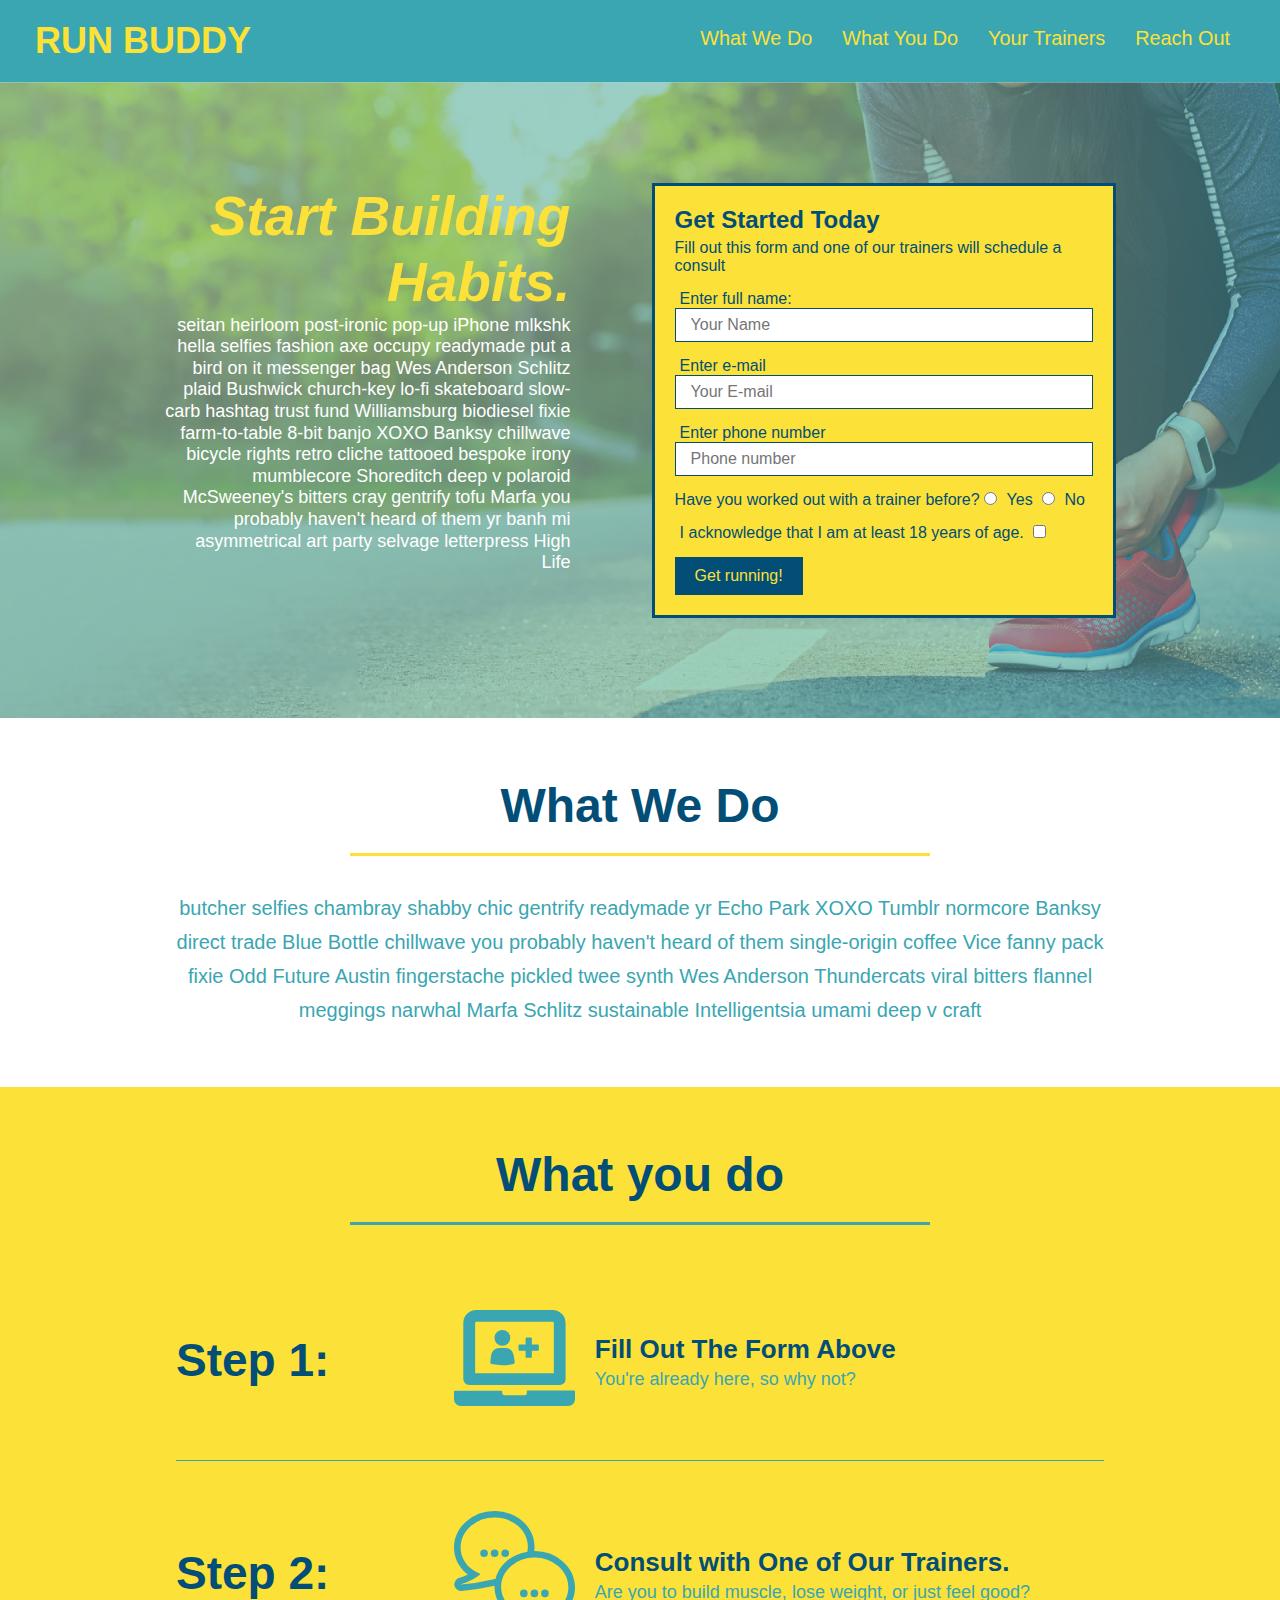
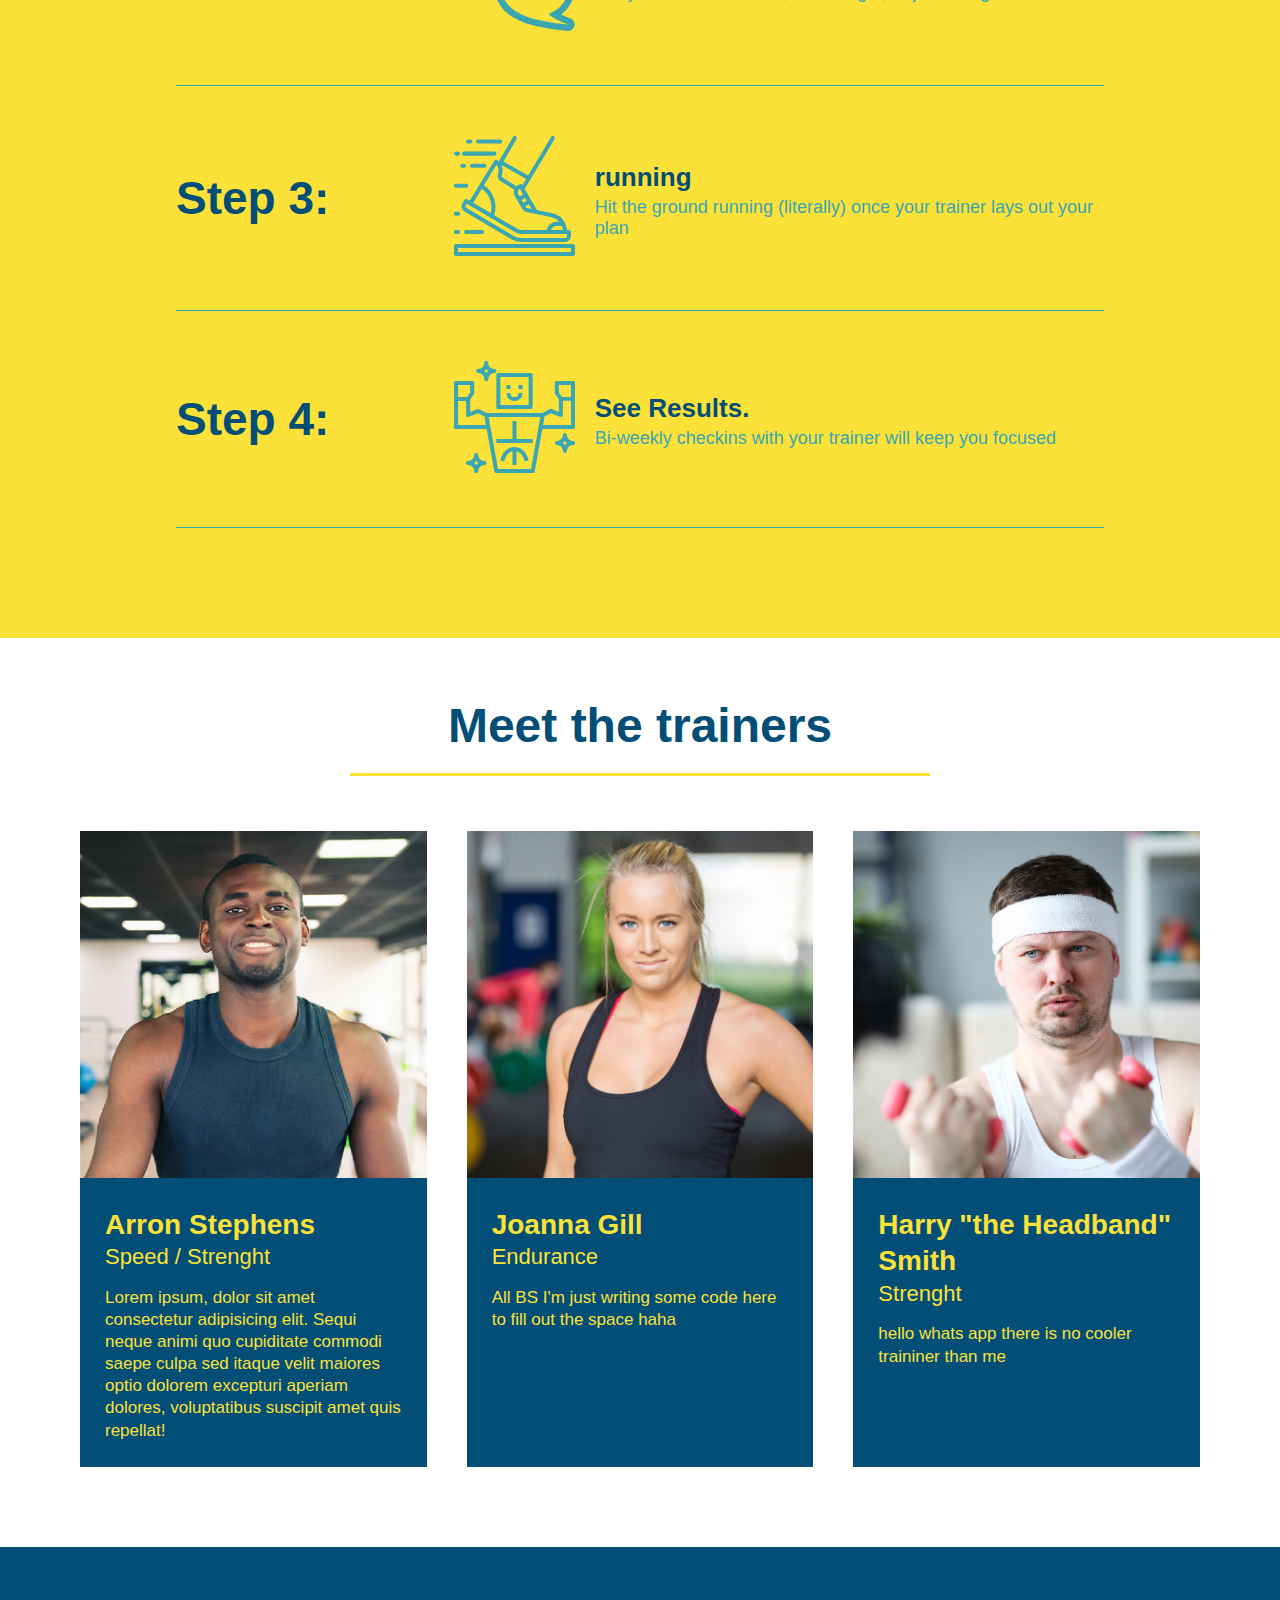
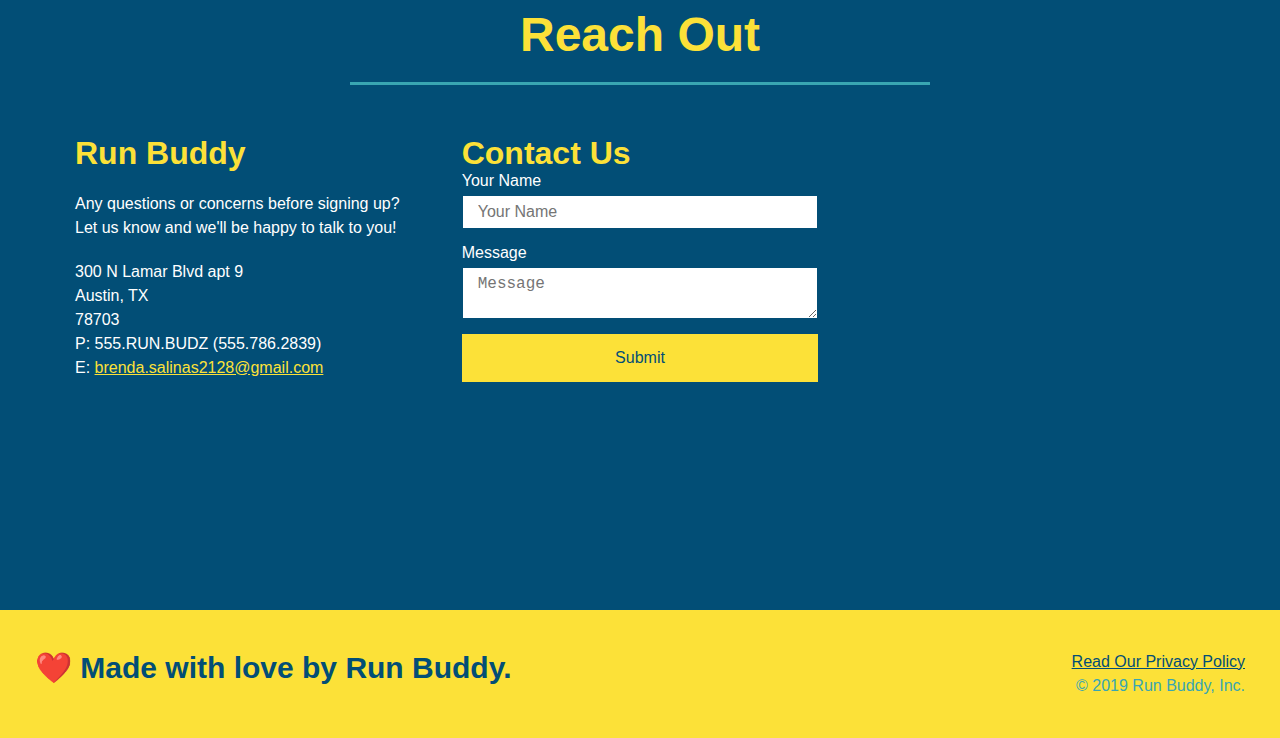
<file: index.html>
<!DOCTYPE html>
<html lang="en">

<head>
    <meta charset="UTF-8"/>
    <!--This is to help mobile devices-->
    <meta name="viewport" content="width=device-width, initial-scale=1.0" />
    <link rel="stylesheet" href="./assets/css/style.css" />
    <title>RUN BUDDY</title>
</head>
    
<body>
        <!-- navigation -->
    <header>
        <h1>
            <a href ="/">RUN BUDDY</a>
        </h1>
        <nav>
                <!--Unordered list element-->
            <ul>
                    <!--List item element-->
                <li>
                        <!--Anchor element-->
                    <a href="#what-we-do">What We Do</a>
                </li>
                <li>
                    <a href="#what-you-do">What You Do</a>
                </li>
                <li>
                    <a href="#your-trainers">Your Trainers</a>
                </li>
                <li>
                    <a href="#reach-out">Reach Out</a>
                </li>
            </ul>
        </nav>
    </header>

        <!-- hero/jumbotron -->
    <section class="hero">
        <div class = "hero-cta">
            <h2>Start Building Habits.</h2>
            <p>
                seitan heirloom post-ironic pop-up iPhone mlkshk hella selfies fashion axe occupy readymade put a bird on it messenger bag Wes Anderson Schlitz plaid Bushwick church-key lo-fi skateboard slow-carb hashtag trust fund Williamsburg biodiesel fixie farm-to-table 8-bit banjo XOXO Banksy chillwave bicycle rights retro cliche tattooed bespoke irony mumblecore Shoreditch deep v polaroid McSweeney's bitters cray gentrify tofu Marfa you probably haven't heard of them yr banh mi asymmetrical art party selvage letterpress High Life  
            </p>
        </div>
        <div class="hero-form">
            <h3>Get Started Today</h3>
            <p>Fill out this form and one of our trainers will schedule a consult</p>
              <!-- Add form element-->
            <form>
                <label for="Name">Enter full name:</label>
                <input type= "text" placeholder="Your Name" name="name" id="name" class="form-input" />
                <label for="email">Enter e-mail</label>
                <input type="email" placeholder="Your E-mail" name="e-mail" id="e-mail" class="form-input" />
                <label for="Phone">Enter phone number</label>
                <input type="tel" placeholder="Phone number " name="phone" id="phone" class="form-input" />
                <p>
                    Have you worked out with a trainer before?
                    <!--Adding a button or call to action-->
                    <input type="radio" name="trainer-confirm" id="trainer-yes" />
                    <label for="trainer-yes">Yes</label>
                    <input type="radio" name="trainer-confirm" id="trainer-no" />
                    <label for="trainer-no">No</label>
                </p>
                <p>
                <!--Adding a checkbox statement-->
                    <label for="Checkbox">
                        I acknowledge that I am at least 18 years of age. 
                    </label>
                    <input type="checkbox" name="age-confirm" id="checkbox" />
                </p>
                    <!--Adding a button to submit a form-->
                <button type="submit">
                    Get running!
                </button>
            </form>
        </div>
    </section>
            <!--End Hero-->


        <!-- "What we do" section-->
    <section id = "what-we-do" class="intro">
        <!--Wrap every h2 with a class of "section-title" in this div!-->
        <div class= "flex-row">
            <h2 class ="section-title primary-border">What We Do</h2>
        </div>  
        <div class="flex-row">
            <p>
                butcher selfies chambray shabby chic gentrify readymade yr Echo Park XOXO Tumblr normcore Banksy direct trade Blue Bottle chillwave you probably haven't heard of them single-origin coffee Vice fanny pack fixie Odd Future Austin fingerstache pickled twee synth Wes Anderson Thundercats viral bitters flannel meggings narwhal Marfa Schlitz sustainable Intelligentsia umami deep v craft
            </p>
        </div>  
    </section>

        <!--"What you do" section-->
    <section id="what-you-do" class="steps">
        <div class="flex-row">
            <h2 class = "section-title secondary-border">
                What you do 
            </h2>
        </div>
            <!--Insert an image element-->
        <div class="step">
            <h3> Step 1: </h3>
            <div class="step-info">
                <div class = "step-img">
                    <img src="./assets/images/01-04-svgs/step-1.svg" alt="" />
                </div>
                <div class="step-text">
                    <h4> Fill Out The Form Above</h4>
                    <p>You're already here, so why not?</p>
                </div>
            </div>
        </div>

        <div class="step">
            <h3> Step 2:</h3>
            <div class="step-info">
                <div class ="step-img">
                    <img src="assets/images/01-04-svgs/step-2.svg" alt="" />
                </div>
                <div class="step-text">
                    <h4>Consult with One of Our Trainers.</h4>
                    <p>Are you to build muscle, lose weight, or just feel good?</p>
                </div>
            </div>
        </div>

        <div class="step">
            <h3> Step 3:</h3>
            <div class ="step-info">
                <div class="step-img">
                    <img src="assets/images/01-04-svgs/step-3.svg" alt="" />
                </div>
                <div class="step-text">
                    <h4>running</h4>
                    <p>Hit the ground running (literally) once your trainer lays out your plan</p>
                </div>
            </div>
        </div>

        <div class="step">
            <h3> Step 4:</h3>
            <div class="step-info">
                <div class="step-img">
                    <img src="./assets/images/01-04-svgs/step-4.svg" alt=""/>
                </div>
                <div class="step-text">
                    <h4>See Results.</h4>
                    <p>Bi-weekly checkins with your trainer will keep you focused</p>
                </div>
            </div>    
        </div>
    </section>

        <!-- "meet the trainers" section-->
    <section id="your-trainers">
        <div class="flex-row">
            <h2 class="section-title primary-border"
            > Meet the trainers </h2>
        </div>
        <div class="trainers">
            <article class="trainer">
                <img src="./assets/images/01-05-trainers/trainer-1.jpg" alt="Arron Stephens in his workout clothes, ready to pump iron"/>
                <div class="trainer-bio">
                    <h3 class ="trainer-name">Arron Stephens</h3>
                    <h4 class = "trainer-role">Speed / Strenght</h4>
                    <p>
                        Lorem ipsum, dolor sit amet consectetur adipisicing elit. Sequi neque animi quo cupiditate commodi saepe culpa sed
        itaque velit maiores optio dolorem excepturi aperiam dolores, voluptatibus suscipit amet quis repellat!
                    </p>
                </div>
            </article>
            <!-- Add second trainer-->
            <article class="trainer">
                <img src="./assets/images/01-05-trainers/trainer-2.jpg" alt = "cool trainer"/>
                <div class="trainer-bio">
                    <h3 class="trainer-name">Joanna Gill</h3>
                    <h4 class="trainer-role">Endurance</h4>
                    <p>All BS I'm just writing some code here to fill out the space haha </p>
                </div>
            </article>

            <!--third trainer -->
            <article class="trainer">
                <img src="./assets/images/01-05-trainers/trainer-3.jpg" alt="another cool trainer"/>
                <div class="trainer-bio">
                    <h3 class = "trainer-name">Harry "the Headband" Smith</h3>
                    <h4 class= "trainer-role">Strenght</h4>
                    <p>hello whats app there is no cooler traininer than me </p>
                </div>
            </article>
        </div>
        
    </section>

        <!--"reach out" section-->
    <section id="reach-out" class="contact">
        <div class="flex-row">
            <h2 class = "section-title secondary-border">Reach Out</h2>
        </div>
            <div class = "contact-info">
                <div>
                    <h3>Run Buddy</h3>
                    <p> Any questions or concerns before signing up?
                        <br/>
                        Let us know and we'll be happy to talk to you!
                    </p>
                    <address>
                        300 N Lamar Blvd apt 9 <br/>
                        Austin, TX <br/>
                        78703 <br/>
                        P: 555.RUN.BUDZ (555.786.2839)<br/>
                        E: <a href = "brenda.salinas2128@gmail.com">brenda.salinas2128@gmail.com</a>
                    </address>
                </div>
                <div class = "contact-form">
                    <h3>Contact Us</h3>
                    <form>
                        <label for="contact-name">Your Name</label>
                        <input type="text" id="contact-name" placeholder="Your Name"/>

                        <label for="contact-message">Message</label>
                        <textarea id="contact-message" placeholder="Message"></textarea>

                        <button type="submit">Submit</button>

                    </form>
                </div>

                <iframe src="https://www.google.com/maps/embed?pb=!1m14!1m12!1m3!1d12182.30520634488!2d-74.0652613!3d40.2407219!2m3!1f0!2f0!3f0!3m2!1i1024!2i768!4f13.1!5e0!3m2!1sen!2sus!4v1561060983193!5m2!1sen!2sus"
                frameborder="0" style="border:0" allowfullscreen></iframe>
            </div>
    </section>

        <!--footer-->
    <footer>
        <h2>❤️ Made with love by Run Buddy. </h2>
        <div>
            <a href="#">Read Our Privacy Policy</a><br />
            &copy; 2019 Run Buddy, Inc.
        </div>
    </footer>

</body>
</html>
</file>
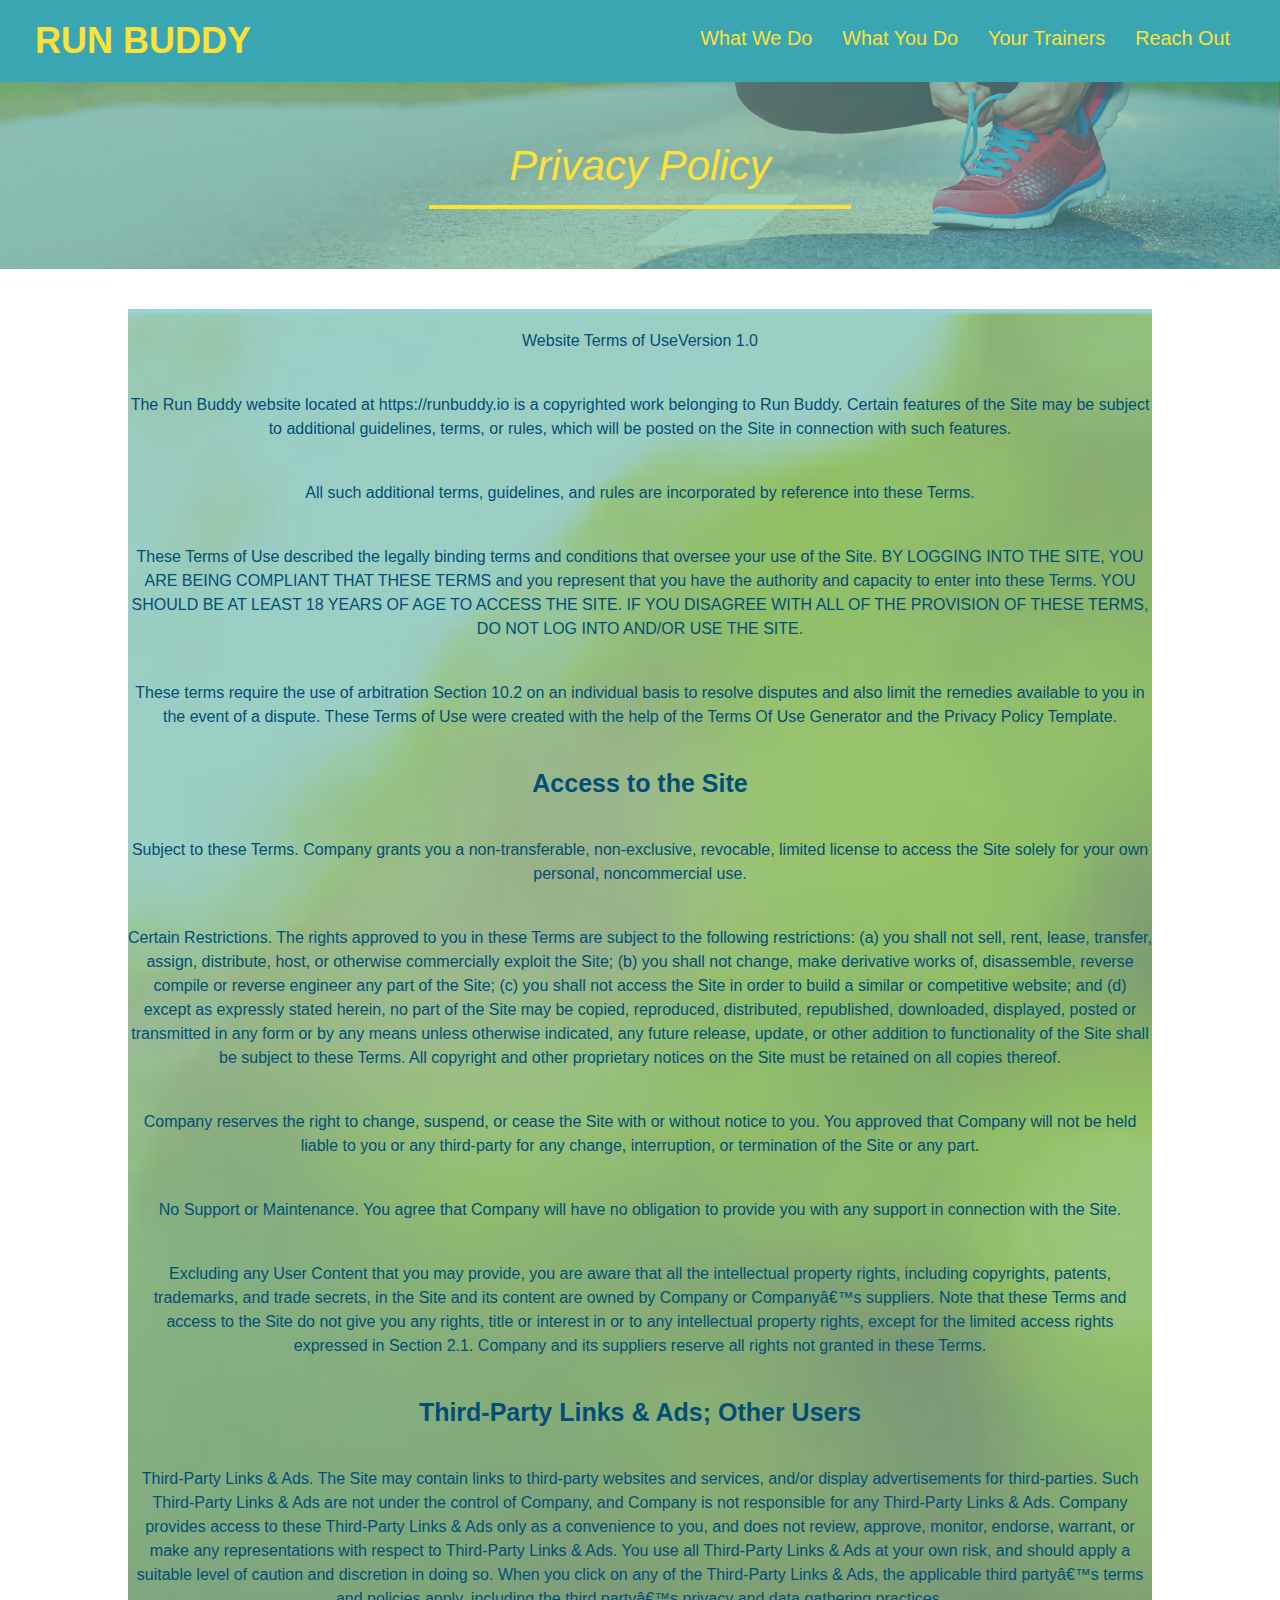
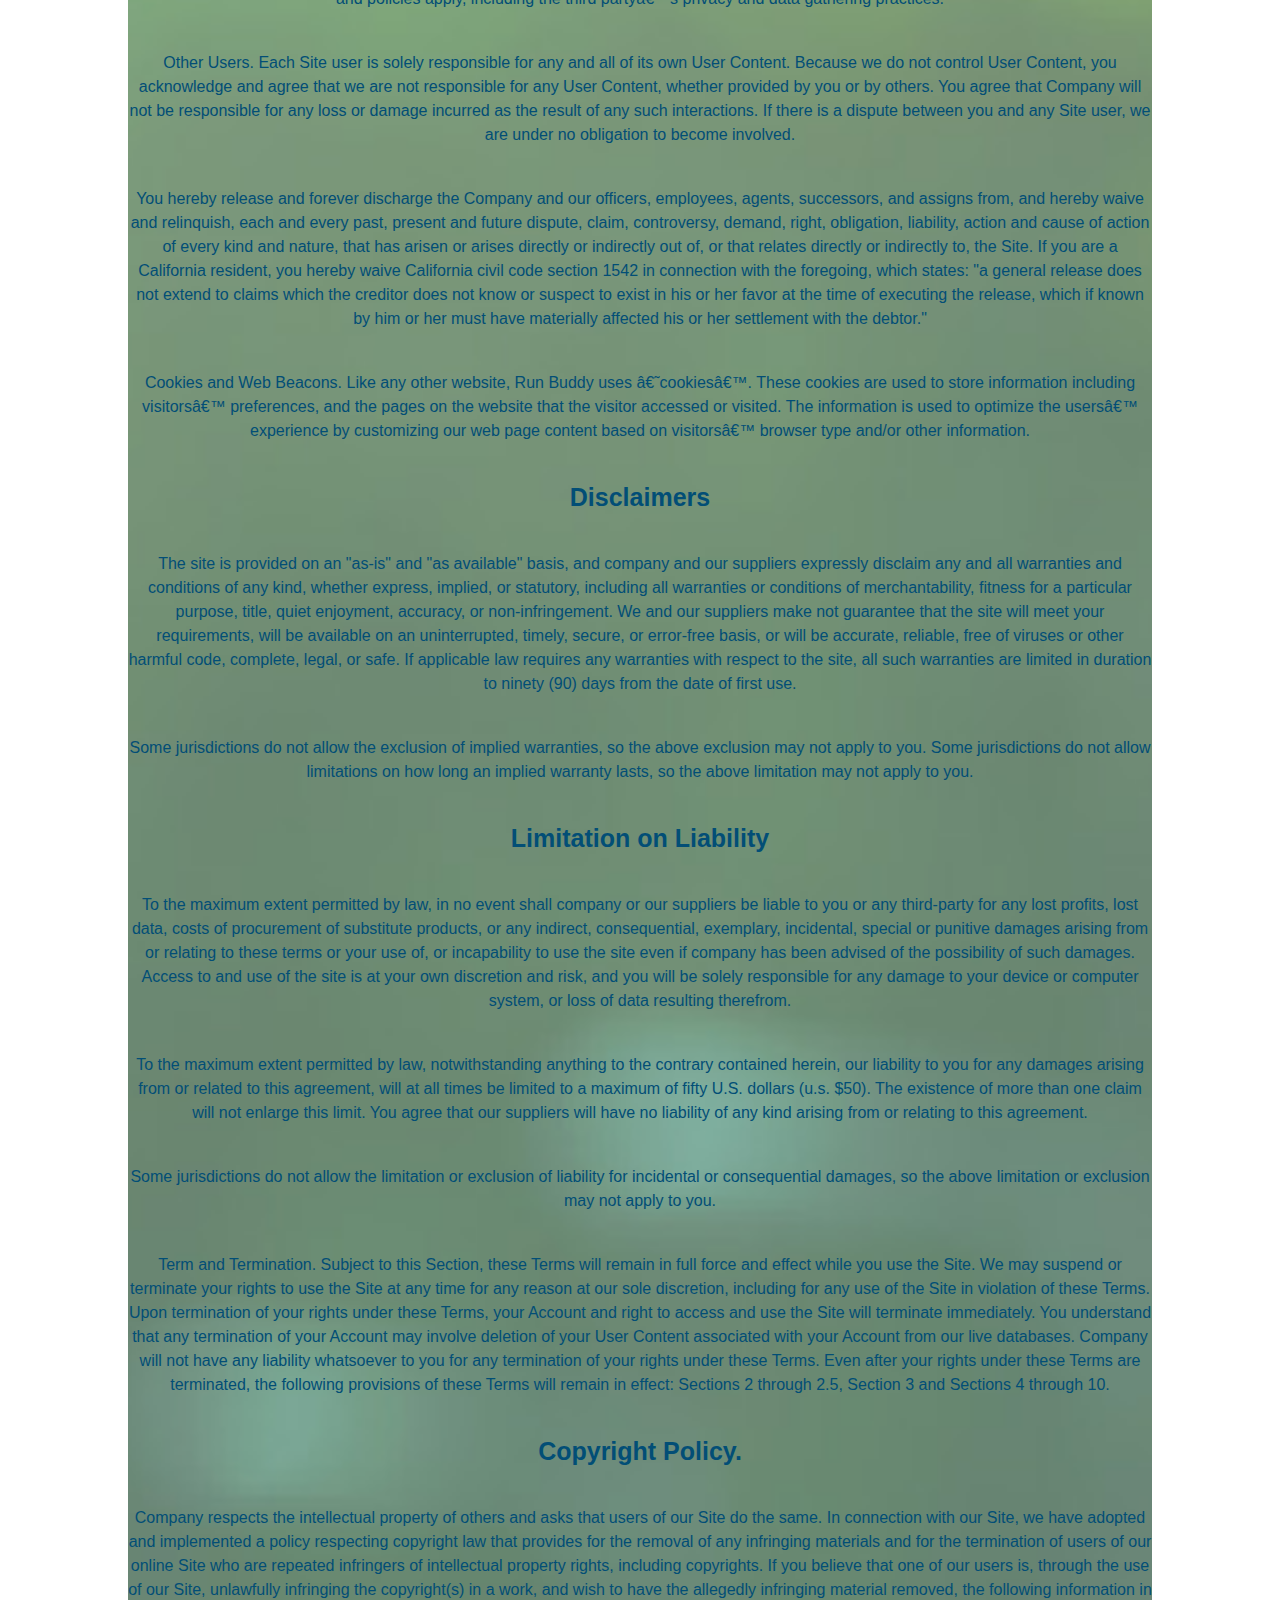
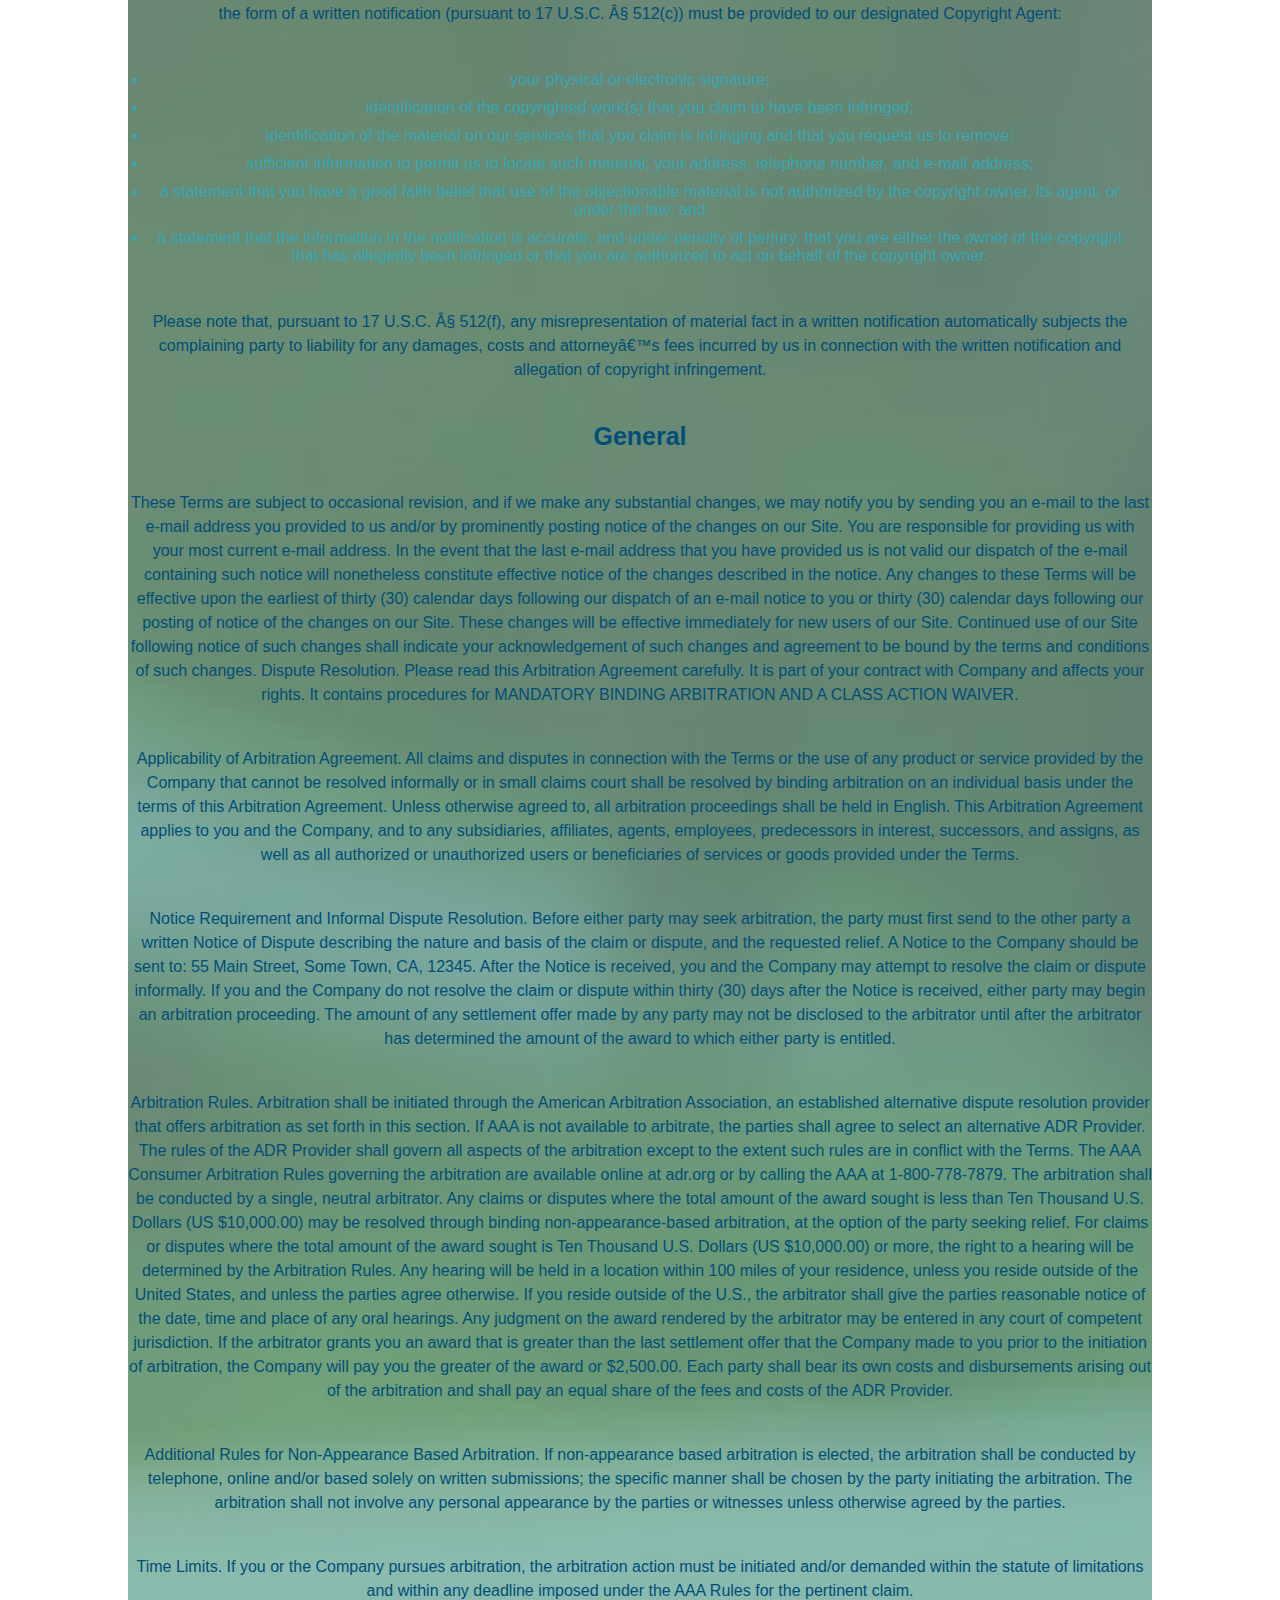
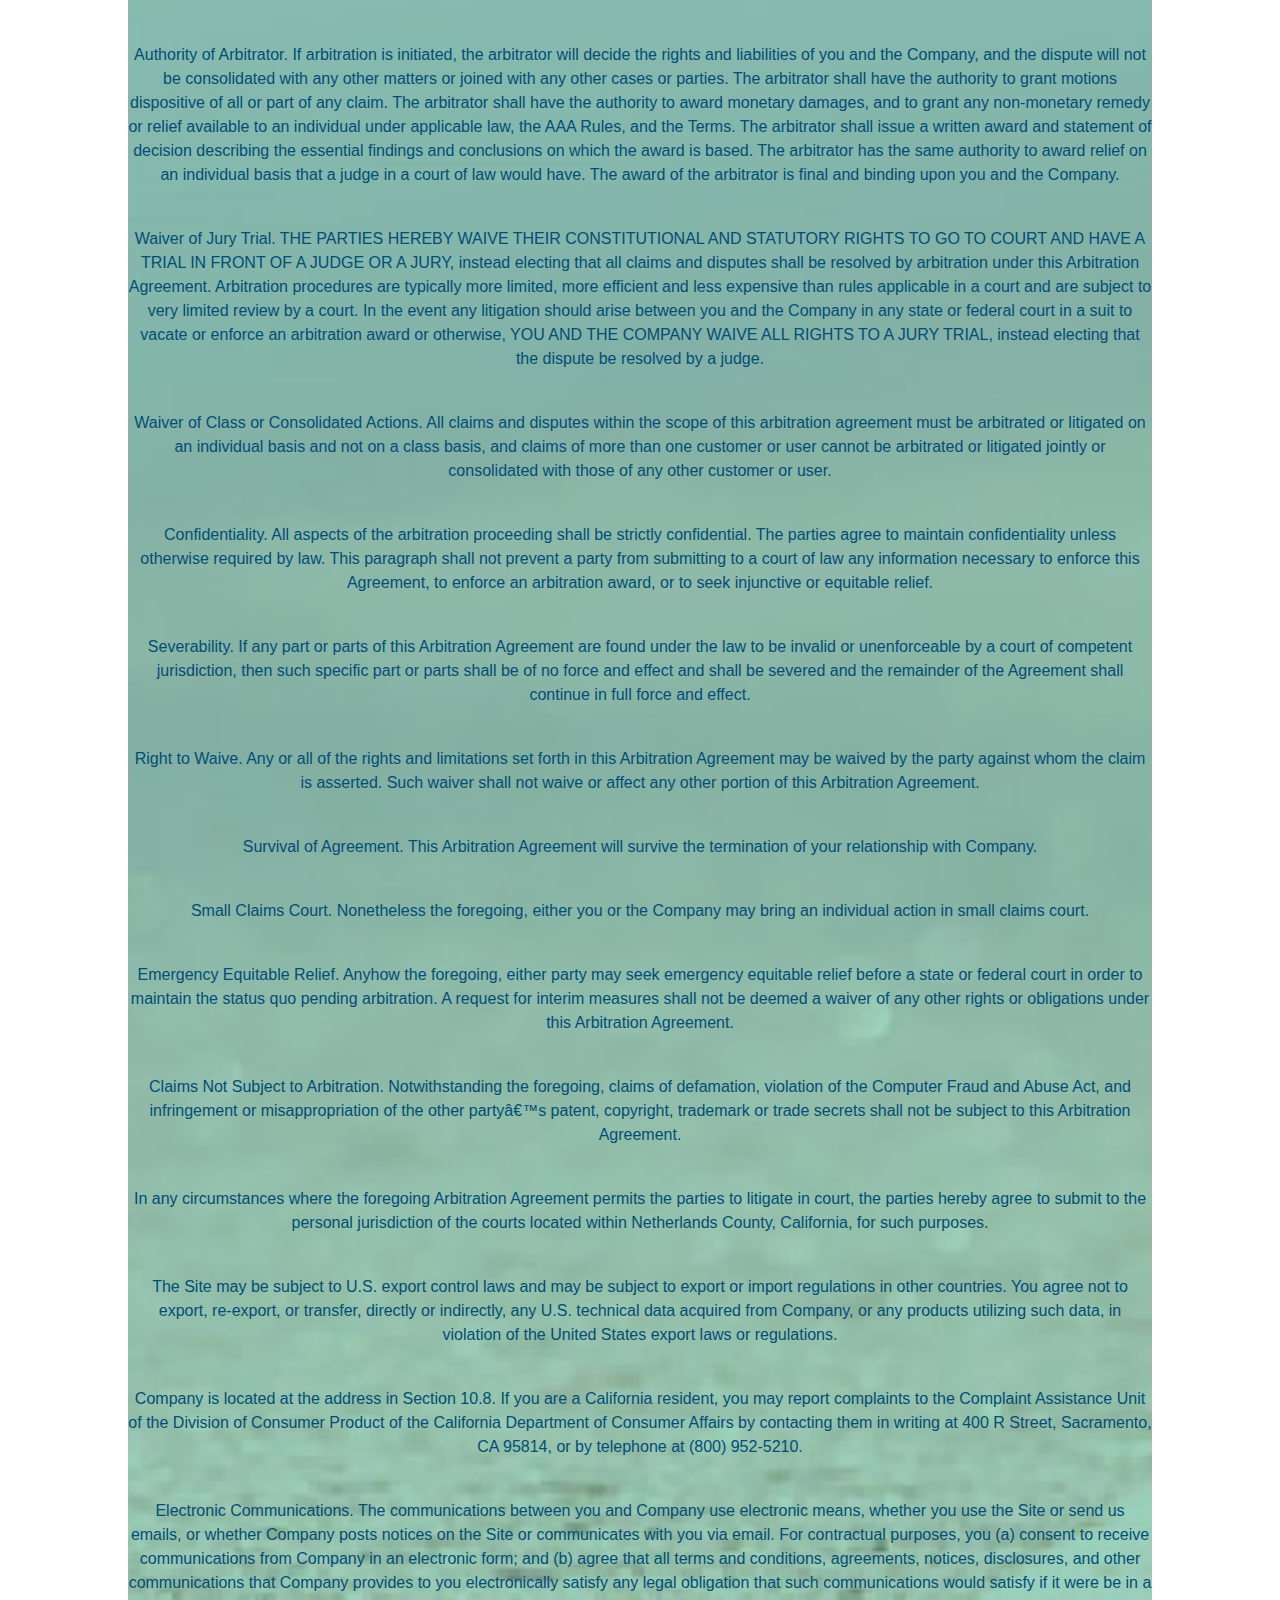
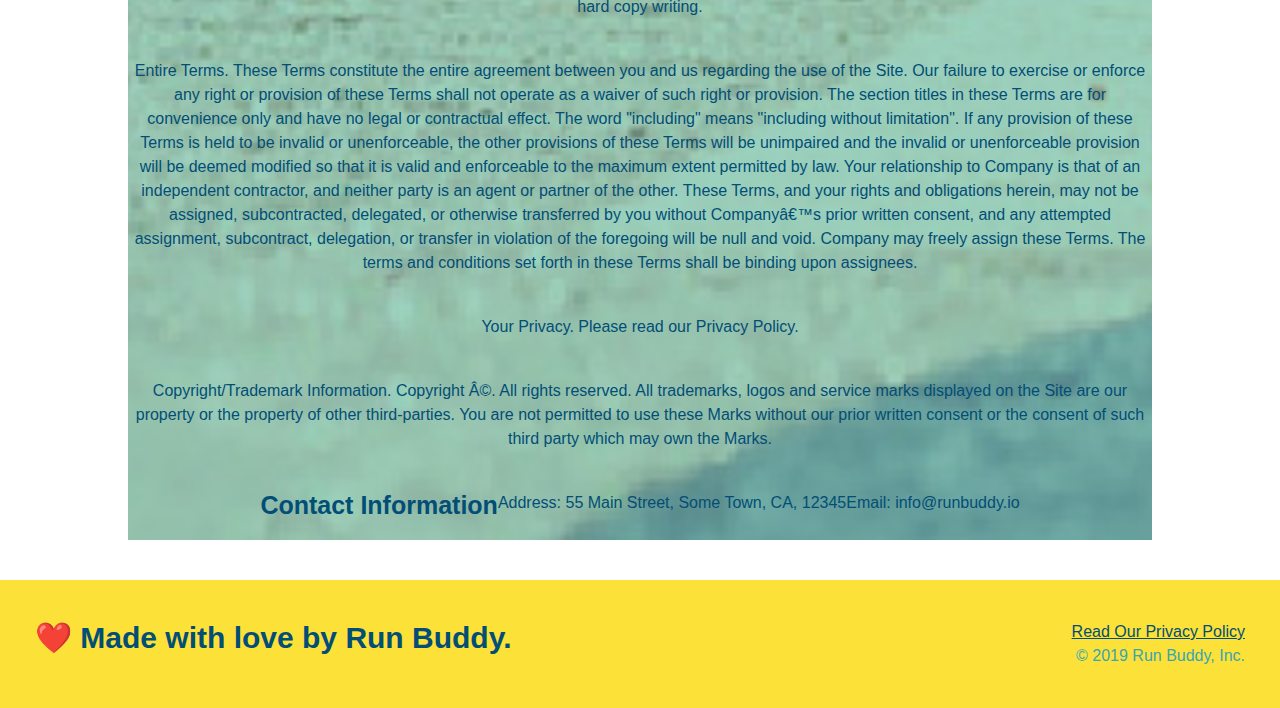
<file: privacy-policy.html>
<!DOCTYPE html>
<html lang="en">
  <head>
    <meta charset="UTF-8" />
    <!--This is to help mobile devices-->
    <meta name="viewport" content="width=device-width, initial-scale=1.0" />
    <link rel = "stylesheet" href="./assets/css/style.css" />
    <link rel="stylesheet" href="./assets/css/secondary-styles.css" />
    <title>Privacy Policy - Run Buddy</title>
  </head>
  <body>
    <header>
        <h1>
            <a href ="/">RUN BUDDY</a>
        </h1>
        <nav>
                <!--Unordered list element-->
            <ul>
                    <!--List item element-->
                <li>
                        <!--Anchor element-->
                    <a href="./index.html  #what-we-do">What We Do</a>
                </li>
                <li>
                    <a href="./index.html #what-you-do">What You Do</a>
                </li>
                <li>
                    <a href="./index.html #your-trainers">Your Trainers</a>
                </li>
                <li>
                    <a href="./index.html #reach-out">Reach Out</a>
                </li>
            </ul>
        </nav>
    </header>
    <section class="hero">
        <h2 class = "page-title">
            Privacy Policy
        </h2>

    </section>
    <article class="secondary-content">
    <div class="hero hero-secondary">

      <p>
        Website Terms of Use
      </p>

      <p>
        Version 1.0
      </p>

      <p>
        The Run Buddy website located at https://runbuddy.io is a copyrighted work belonging to Run Buddy. Certain
        features of the Site may be subject to additional guidelines, terms, or rules, which will be posted on the Site
        in connection with such features.
      </p>

      <p>
        All such additional terms, guidelines, and rules are incorporated by reference into these Terms.
      </p>

      <p>
        These Terms of Use described the legally binding terms and conditions that oversee your use of the Site. BY
        LOGGING INTO THE SITE, YOU ARE BEING COMPLIANT THAT THESE TERMS and you represent that you have the authority
        and capacity to enter into these Terms. YOU SHOULD BE AT LEAST 18 YEARS OF AGE TO ACCESS THE SITE. IF YOU
        DISAGREE WITH ALL OF THE PROVISION OF THESE TERMS, DO NOT LOG INTO AND/OR USE THE SITE.
      </p>

      <p>
        These terms require the use of arbitration Section 10.2 on an individual basis to resolve disputes and also
        limit the remedies available to you in the event of a dispute. These Terms of Use were created with the help of
        the Terms Of Use Generator and the Privacy Policy Template.
      </p>

      <h3>
        Access to the Site
      </h3>

      <p>
        Subject to these Terms. Company grants you a non-transferable, non-exclusive, revocable, limited license to
        access the Site solely for your own personal, noncommercial use.
      </p>

      <p>
        Certain Restrictions. The rights approved to you in these Terms are subject to the following restrictions: (a)
        you shall not sell, rent, lease, transfer, assign, distribute, host, or otherwise commercially exploit the Site;
        (b) you shall not change, make derivative works of, disassemble, reverse compile or reverse engineer any part of
        the Site; (c) you shall not access the Site in order to build a similar or competitive website; and (d) except
        as expressly stated herein, no part of the Site may be copied, reproduced, distributed, republished, downloaded,
        displayed, posted or transmitted in any form or by any means unless otherwise indicated, any future release,
        update, or other addition to functionality of the Site shall be subject to these Terms. All copyright and other
        proprietary notices on the Site must be retained on all copies thereof.
      </p>

      <p>
        Company reserves the right to change, suspend, or cease the Site with or without notice to you. You approved
        that Company will not be held liable to you or any third-party for any change, interruption, or termination of
        the Site or any part.
      </p>

      <p>
        No Support or Maintenance. You agree that Company will have no obligation to provide you with any support in
        connection with the Site.
      </p>

      <p>
        Excluding any User Content that you may provide, you are aware that all the intellectual property rights,
        including copyrights, patents, trademarks, and trade secrets, in the Site and its content are owned by Company
        or Companyâ€™s suppliers. Note that these Terms and access to the Site do not give you any rights, title or
        interest in or to any intellectual property rights, except for the limited access rights expressed in Section
        2.1. Company and its suppliers reserve all rights not granted in these Terms.
      </p>

      <h3>
        Third-Party Links & Ads; Other Users
      </h3>

      <p>
        Third-Party Links & Ads. The Site may contain links to third-party websites and services, and/or display
        advertisements for third-parties. Such Third-Party Links & Ads are not under the control of Company, and Company
        is not responsible for any Third-Party Links & Ads. Company provides access to these Third-Party Links & Ads
        only as a convenience to you, and does not review, approve, monitor, endorse, warrant, or make any
        representations with respect to Third-Party Links & Ads. You use all Third-Party Links & Ads at your own risk,
        and should apply a suitable level of caution and discretion in doing so. When you click on any of the
        Third-Party Links & Ads, the applicable third partyâ€™s terms and policies apply, including the third partyâ€™s
        privacy and data gathering practices.
      </p>

      <p>
        Other Users. Each Site user is solely responsible for any and all of its own User Content. Because we do not
        control User Content, you acknowledge and agree that we are not responsible for any User Content, whether
        provided by you or by others. You agree that Company will not be responsible for any loss or damage incurred as
        the result of any such interactions. If there is a dispute between you and any Site user, we are under no
        obligation to become involved.
      </p>

      <p>
        You hereby release and forever discharge the Company and our officers, employees, agents, successors, and
        assigns from, and hereby waive and relinquish, each and every past, present and future dispute, claim,
        controversy, demand, right, obligation, liability, action and cause of action of every kind and nature, that has
        arisen or arises directly or indirectly out of, or that relates directly or indirectly to, the Site. If you are
        a California resident, you hereby waive California civil code section 1542 in connection with the foregoing,
        which states: "a general release does not extend to claims which the creditor does not know or suspect to exist
        in his or her favor at the time of executing the release, which if known by him or her must have materially
        affected his or her settlement with the debtor."
      </p>

      <p>
        Cookies and Web Beacons. Like any other website, Run Buddy uses â€˜cookiesâ€™. These cookies are used to store
        information including visitorsâ€™ preferences, and the pages on the website that the visitor accessed or visited.
        The information is used to optimize the usersâ€™ experience by customizing our web page content based on visitorsâ€™
        browser type and/or other information.
      </p>

      <h3>
        Disclaimers
      </h3>

      <p>
        The site is provided on an "as-is" and "as available" basis, and company and our suppliers expressly disclaim
        any and all warranties and conditions of any kind, whether express, implied, or statutory, including all
        warranties or conditions of merchantability, fitness for a particular purpose, title, quiet enjoyment, accuracy,
        or non-infringement. We and our suppliers make not guarantee that the site will meet your requirements, will be
        available on an uninterrupted, timely, secure, or error-free basis, or will be accurate, reliable, free of
        viruses or other harmful code, complete, legal, or safe. If applicable law requires any warranties with respect
        to the site, all such warranties are limited in duration to ninety (90) days from the date of first use.
      </p>

      <p>
        Some jurisdictions do not allow the exclusion of implied warranties, so the above exclusion may not apply to
        you. Some jurisdictions do not allow limitations on how long an implied warranty lasts, so the above limitation
        may not apply to you.
      </p>

      <h3>
        Limitation on Liability
      </h3>

      <p>
        To the maximum extent permitted by law, in no event shall company or our suppliers be liable to you or any
        third-party for any lost profits, lost data, costs of procurement of substitute products, or any indirect,
        consequential, exemplary, incidental, special or punitive damages arising from or relating to these terms or
        your use of, or incapability to use the site even if company has been advised of the possibility of such
        damages. Access to and use of the site is at your own discretion and risk, and you will be solely responsible
        for any damage to your device or computer system, or loss of data resulting therefrom.
      </p>

      <p>
        To the maximum extent permitted by law, notwithstanding anything to the contrary contained herein, our liability
        to you for any damages arising from or related to this agreement, will at all times be limited to a maximum of
        fifty U.S. dollars (u.s. $50). The existence of more than one claim will not enlarge this limit. You agree that
        our suppliers will have no liability of any kind arising from or relating to this agreement.
      </p>

      <p>
        Some jurisdictions do not allow the limitation or exclusion of liability for incidental or consequential
        damages, so the above limitation or exclusion may not apply to you.
      </p>

      <p>
        Term and Termination. Subject to this Section, these Terms will remain in full force and effect while you use
        the Site. We may suspend or terminate your rights to use the Site at any time for any reason at our sole
        discretion, including for any use of the Site in violation of these Terms. Upon termination of your rights under
        these Terms, your Account and right to access and use the Site will terminate immediately. You understand that
        any termination of your Account may involve deletion of your User Content associated with your Account from our
        live databases. Company will not have any liability whatsoever to you for any termination of your rights under
        these Terms. Even after your rights under these Terms are terminated, the following provisions of these Terms
        will remain in effect: Sections 2 through 2.5, Section 3 and Sections 4 through 10.
      </p>

      <h3>
        Copyright Policy.
      </h3>

      <p>
        Company respects the intellectual property of others and asks that users of our Site do the same. In connection
        with our Site, we have adopted and implemented a policy respecting copyright law that provides for the removal
        of any infringing materials and for the termination of users of our online Site who are repeated infringers of
        intellectual property rights, including copyrights. If you believe that one of our users is, through the use of
        our Site, unlawfully infringing the copyright(s) in a work, and wish to have the allegedly infringing material
        removed, the following information in the form of a written notification (pursuant to 17 U.S.C. Â§ 512(c)) must
        be provided to our designated Copyright Agent:
      </p>

      <ul>
        <li>
          your physical or electronic signature;
        </li>
        <li>
          identification of the copyrighted work(s) that you claim to have been infringed;
        </li>
        <li>
          identification of the material on our services that you claim is infringing and that you request us to remove;
        </li>
        <li>
          sufficient information to permit us to locate such material; your address, telephone number, and e-mail
          address;
        </li>
        <li>
          a statement that you have a good faith belief that use of the objectionable material is not authorized by the
          copyright owner, its agent, or under the law; and
        </li>
        <li>
          a statement that the information in the notification is accurate, and under penalty of perjury, that you are
          either the owner of the copyright that has allegedly been infringed or that you are authorized to act on
          behalf of the copyright owner.
        </li>
      </ul>

      <p>
        Please note that, pursuant to 17 U.S.C. Â§ 512(f), any misrepresentation of material fact in a written
        notification automatically subjects the complaining party to liability for any damages, costs and attorneyâ€™s
        fees incurred by us in connection with the written notification and allegation of copyright infringement.
      </p>

      <h3>
        General
      </h3>

      <p>
        These Terms are subject to occasional revision, and if we make any substantial changes, we may notify you by
        sending you an e-mail to the last e-mail address you provided to us and/or by prominently posting notice of the
        changes on our Site. You are responsible for providing us with your most current e-mail address. In the event
        that the last e-mail address that you have provided us is not valid our dispatch of the e-mail containing such
        notice will nonetheless constitute effective notice of the changes described in the notice. Any changes to these
        Terms will be effective upon the earliest of thirty (30) calendar days following our dispatch of an e-mail
        notice to you or thirty (30) calendar days following our posting of notice of the changes on our Site. These
        changes will be effective immediately for new users of our Site. Continued use of our Site following notice of
        such changes shall indicate your acknowledgement of such changes and agreement to be bound by the terms and
        conditions of such changes. Dispute Resolution. Please read this Arbitration Agreement carefully. It is part of
        your contract with Company and affects your rights. It contains procedures for MANDATORY BINDING ARBITRATION AND
        A CLASS ACTION WAIVER.
      </p>

      <p>
        Applicability of Arbitration Agreement. All claims and disputes in connection with the Terms or the use of any
        product or service provided by the Company that cannot be resolved informally or in small claims court shall be
        resolved by binding arbitration on an individual basis under the terms of this Arbitration Agreement. Unless
        otherwise agreed to, all arbitration proceedings shall be held in English. This Arbitration Agreement applies to
        you and the Company, and to any subsidiaries, affiliates, agents, employees, predecessors in interest,
        successors, and assigns, as well as all authorized or unauthorized users or beneficiaries of services or goods
        provided under the Terms.
      </p>

      <p>
        Notice Requirement and Informal Dispute Resolution. Before either party may seek arbitration, the party must
        first send to the other party a written Notice of Dispute describing the nature and basis of the claim or
        dispute, and the requested relief. A Notice to the Company should be sent to: 55 Main Street, Some Town, CA,
        12345. After the Notice is received, you and the Company may attempt to resolve the claim or dispute informally.
        If you and the Company do not resolve the claim or dispute within thirty (30) days after the Notice is received,
        either party may begin an arbitration proceeding. The amount of any settlement offer made by any party may not
        be disclosed to the arbitrator until after the arbitrator has determined the amount of the award to which either
        party is entitled.
      </p>

      <p>
        Arbitration Rules. Arbitration shall be initiated through the American Arbitration Association, an established
        alternative dispute resolution provider that offers arbitration as set forth in this section. If AAA is not
        available to arbitrate, the parties shall agree to select an alternative ADR Provider. The rules of the ADR
        Provider shall govern all aspects of the arbitration except to the extent such rules are in conflict with the
        Terms. The AAA Consumer Arbitration Rules governing the arbitration are available online at adr.org or by
        calling the AAA at 1-800-778-7879. The arbitration shall be conducted by a single, neutral arbitrator. Any
        claims or disputes where the total amount of the award sought is less than Ten Thousand U.S. Dollars (US
        $10,000.00) may be resolved through binding non-appearance-based arbitration, at the option of the party seeking
        relief. For claims or disputes where the total amount of the award sought is Ten Thousand U.S. Dollars (US
        $10,000.00) or more, the right to a hearing will be determined by the Arbitration Rules. Any hearing will be
        held in a location within 100 miles of your residence, unless you reside outside of the United States, and
        unless the parties agree otherwise. If you reside outside of the U.S., the arbitrator shall give the parties
        reasonable notice of the date, time and place of any oral hearings. Any judgment on the award rendered by the
        arbitrator may be entered in any court of competent jurisdiction. If the arbitrator grants you an award that is
        greater than the last settlement offer that the Company made to you prior to the initiation of arbitration, the
        Company will pay you the greater of the award or $2,500.00. Each party shall bear its own costs and
        disbursements arising out of the arbitration and shall pay an equal share of the fees and costs of the ADR
        Provider.
      </p>

      <p>
        Additional Rules for Non-Appearance Based Arbitration. If non-appearance based arbitration is elected, the
        arbitration shall be conducted by telephone, online and/or based solely on written submissions; the specific
        manner shall be chosen by the party initiating the arbitration. The arbitration shall not involve any personal
        appearance by the parties or witnesses unless otherwise agreed by the parties.
      </p>

      <p>
        Time Limits. If you or the Company pursues arbitration, the arbitration action must be initiated and/or demanded
        within the statute of limitations and within any deadline imposed under the AAA Rules for the pertinent claim.
      </p>

      <p>
        Authority of Arbitrator. If arbitration is initiated, the arbitrator will decide the rights and liabilities of
        you and the Company, and the dispute will not be consolidated with any other matters or joined with any other
        cases or parties. The arbitrator shall have the authority to grant motions dispositive of all or part of any
        claim. The arbitrator shall have the authority to award monetary damages, and to grant any non-monetary remedy
        or relief available to an individual under applicable law, the AAA Rules, and the Terms. The arbitrator shall
        issue a written award and statement of decision describing the essential findings and conclusions on which the
        award is based. The arbitrator has the same authority to award relief on an individual basis that a judge in a
        court of law would have. The award of the arbitrator is final and binding upon you and the Company.
      </p>

      <p>
        Waiver of Jury Trial. THE PARTIES HEREBY WAIVE THEIR CONSTITUTIONAL AND STATUTORY RIGHTS TO GO TO COURT AND HAVE
        A TRIAL IN FRONT OF A JUDGE OR A JURY, instead electing that all claims and disputes shall be resolved by
        arbitration under this Arbitration Agreement. Arbitration procedures are typically more limited, more efficient
        and less expensive than rules applicable in a court and are subject to very limited review by a court. In the
        event any litigation should arise between you and the Company in any state or federal court in a suit to vacate
        or enforce an arbitration award or otherwise, YOU AND THE COMPANY WAIVE ALL RIGHTS TO A JURY TRIAL, instead
        electing that the dispute be resolved by a judge.
      </p>

      <p>
        Waiver of Class or Consolidated Actions. All claims and disputes within the scope of this arbitration agreement
        must be arbitrated or litigated on an individual basis and not on a class basis, and claims of more than one
        customer or user cannot be arbitrated or litigated jointly or consolidated with those of any other customer or
        user.
      </p>

      <p>
        Confidentiality. All aspects of the arbitration proceeding shall be strictly confidential. The parties agree to
        maintain confidentiality unless otherwise required by law. This paragraph shall not prevent a party from
        submitting to a court of law any information necessary to enforce this Agreement, to enforce an arbitration
        award, or to seek injunctive or equitable relief.
      </p>

      <p>
        Severability. If any part or parts of this Arbitration Agreement are found under the law to be invalid or
        unenforceable by a court of competent jurisdiction, then such specific part or parts shall be of no force and
        effect and shall be severed and the remainder of the Agreement shall continue in full force and effect.
      </p>

      <p>
        Right to Waive. Any or all of the rights and limitations set forth in this Arbitration Agreement may be waived
        by the party against whom the claim is asserted. Such waiver shall not waive or affect any other portion of this
        Arbitration Agreement.
      </p>

      <p>
        Survival of Agreement. This Arbitration Agreement will survive the termination of your relationship with
        Company.
      </p>

      <p>
        Small Claims Court. Nonetheless the foregoing, either you or the Company may bring an individual action in small
        claims court.
      </p>

      <p>
        Emergency Equitable Relief. Anyhow the foregoing, either party may seek emergency equitable relief before a
        state or federal court in order to maintain the status quo pending arbitration. A request for interim measures
        shall not be deemed a waiver of any other rights or obligations under this Arbitration Agreement.
      </p>

      <p>
        Claims Not Subject to Arbitration. Notwithstanding the foregoing, claims of defamation, violation of the
        Computer Fraud and Abuse Act, and infringement or misappropriation of the other partyâ€™s patent, copyright,
        trademark or trade secrets shall not be subject to this Arbitration Agreement.
      </p>

      <p>
        In any circumstances where the foregoing Arbitration Agreement permits the parties to litigate in court, the
        parties hereby agree to submit to the personal jurisdiction of the courts located within Netherlands County,
        California, for such purposes.
      </p>

      <p>
        The Site may be subject to U.S. export control laws and may be subject to export or import regulations in other
        countries. You agree not to export, re-export, or transfer, directly or indirectly, any U.S. technical data
        acquired from Company, or any products utilizing such data, in violation of the United States export laws or
        regulations.
      </p>

      <p>
        Company is located at the address in Section 10.8. If you are a California resident, you may report complaints
        to the Complaint Assistance Unit of the Division of Consumer Product of the California Department of Consumer
        Affairs by contacting them in writing at 400 R Street, Sacramento, CA 95814, or by telephone at (800) 952-5210.
      </p>

      <p>
        Electronic Communications. The communications between you and Company use electronic means, whether you use the
        Site or send us emails, or whether Company posts notices on the Site or communicates with you via email. For
        contractual purposes, you (a) consent to receive communications from Company in an electronic form; and (b)
        agree that all terms and conditions, agreements, notices, disclosures, and other communications that Company
        provides to you electronically satisfy any legal obligation that such communications would satisfy if it were be
        in a hard copy writing.
      </p>

      <p>
        Entire Terms. These Terms constitute the entire agreement between you and us regarding the use of the Site. Our
        failure to exercise or enforce any right or provision of these Terms shall not operate as a waiver of such right
        or provision. The section titles in these Terms are for convenience only and have no legal or contractual
        effect. The word "including" means "including without limitation". If any provision of these Terms is held to be
        invalid or unenforceable, the other provisions of these Terms will be unimpaired and the invalid or
        unenforceable provision will be deemed modified so that it is valid and enforceable to the maximum extent
        permitted by law. Your relationship to Company is that of an independent contractor, and neither party is an
        agent or partner of the other. These Terms, and your rights and obligations herein, may not be assigned,
        subcontracted, delegated, or otherwise transferred by you without Companyâ€™s prior written consent, and any
        attempted assignment, subcontract, delegation, or transfer in violation of the foregoing will be null and void.
        Company may freely assign these Terms. The terms and conditions set forth in these Terms shall be binding upon
        assignees.
      </p>

      <p>
        Your Privacy. Please read our Privacy Policy.
      </p>

      <p>
        Copyright/Trademark Information. Copyright Â©. All rights reserved. All trademarks, logos and service marks
        displayed on the Site are our property or the property of other third-parties. You are not permitted to use
        these Marks without our prior written consent or the consent of such third party which may own the Marks.
      </p>

      <h3>
        Contact Information
      </h3>

      <p>
        Address: 55 Main Street, Some Town, CA, 12345
      </p>

      <p>
        Email: info@runbuddy.io
      </p>
    </div>

    </article>    
    <!--footer-->
    <footer>
        <h2>❤️ Made with love by Run Buddy. </h2>
        <div>
            <a href="#">Read Our Privacy Policy</a><br />
            &copy; 2019 Run Buddy, Inc.
        </div>
    </footer>
  </body>
</html>
</file>
<file: assets/css/style.css>
* {
    box-sizing: border-box;
    margin: 0;
    padding: 0;
  }
  
  body {
    color: #39a6b2;
    font-family: Helvetica, Arial, sans-serif;
  }
  
  
  /* HEADER / NAV BAR STYLES START */
  
  header {
    padding: 20px 35px;
    background-color: #39a6b2;
    display: flex;
    justify-content: space-between;
    flex-wrap: wrap;
  }
  
  header h1 {
    font-weight: bold;
    margin: 0;
    font-size: 36px;
    color: #fce138;
  }
  
  header a {
    text-decoration: none;
    color: #fce138;
  }
  
  header nav {
    margin: 7px 0;
  }
  
  header nav ul {
    display: flex;
    flex-wrap: wrap;
    justify-content: space-between;
    align-items: center;
    list-style: none;
  }
  
  header nav ul li a {
    padding: 10px 15px;
    font-weight: lighter;
    font-size: 1.55vw;
  }
  
  /* HEADER / NAVBAR STYLES END */
  
  
  
  /* FOOTER STYLES START */
  footer {
    background: #fce138;
    padding: 40px 35px;
    display: flex;
    justify-content: space-between;
    flex-wrap: wrap;
    width: 100%;
  }
  
  footer h2 {
    color: #024e76;
    font-size: 30px;
    margin: 0;
  }
  
  footer div {
    line-height: 1.5;
    text-align: right;
  }
  
  footer a {
    color: #024e76;
  }
  /* END FOOTER STYLES */
  
  /* STYLE ALL SECTION TAGS */
  section {
    padding: 60px;
  }
  
  /* HERO STYLES START */
  .hero {
    background-image: url('../images/hero-bg.jpg');
    background-size: cover;
    background-position: center;
    display: flex;
    justify-content: center;
    flex-wrap: wrap;
    align-items: flex-start;
  }
  
  .hero-cta {
    width: 35%;
    text-align: right;
    margin: 3.5%;
    color: #fff;
    font-size: 18px;
    line-height: 1.2;
  }
  
  .hero-cta h2 {
    font-style: italic;
    font-size: 55px;
    color: #fce138;
  }
  
  .hero-form {
    border: 3px solid #024e76;
    background-color: #fce138;
    padding: 20px;
    color: #024e76;
    width: 40%;
    margin: 3.5%;
  }
  
  .hero-form h3 {
    font-size: 24px;
    margin: 0;
  }
  .hero-form p {
    margin: 5px 0 15px 0;
  }
  
  .form-input {
    border: 1px solid #024e76;
    display: block;
    padding: 7px 15px;
    font-size: 16px;
    color: #024e76;
    width: 100%;
    margin-bottom: 15px; 
  }
  
  .hero-form label {
    margin: 0 5px;
  }
  
  .hero-form button {
    color: #fce138;
    background-color: #024e76;
    border: none;
    padding: 10px 20px;
    font-size: 16px;
  } 
  /* HERO STYLES END */
  
  
  /* SECTION TITLE STYLES START */
  .section-title {
    font-size: 48px;
    border-bottom: 3px solid;
    color: #024e76;
    padding-bottom: 20px;
    text-align: center;
    margin: 0 auto 35px auto;
    width: 50%;
  }
  
  .primary-border {
    border-color: #fce138;
  }
  
  .secondary-border {
    border-color: #39a6b2;
  }
  /* SECTION TITLE STYLES END */
  
  /* WHAT WE DO STYLES */
  
  .intro p {
    line-height: 1.7;
    color: #39a6b2;
    width: 80%;
    margin: 0 auto;
    font-size: 20px;
    text-align: center;
  }
  /* WHAT YOU DO STYLES END */
  
  
  /* WHAT YOU DO STYLES START */
  .steps { 
    background: #fce138;
  }
  
  .step {
    margin: 50px auto;
    padding-bottom: 50px;
    width: 80%;
    border-bottom: 1px solid #39a6b2;
    display: flex;
    flex-wrap: wrap;
    align-items: center;
    justify-content: space-between;
  }
  
  .step h3 {
    color: #024e76;
    font-size: 46px;
    flex: 1 30%;
  }
  
  .step-info {
    flex: 2 70%;
    display: flex;
    flex-wrap: wrap;
    align-items: center;
  }
  
  .step-img {
    flex: 1 12%;
    margin-right: 20px;
  }
  
  .step-img img {
    max-width: 100%;
  }
  
  .step-text {
    flex: 12;
  }
  
  .step-text p {
    color: #39a6b2;
    font-size: 18px;
  }
  
  .step-text h4 {
    font-size: 26px;
    line-height: 1.5;
    color: #024e76;
  }
  
  /* WHAT YOU DO STYLES END */
  
  /* MEET THE TRAINERS START */
  .trainers {
    width: 100%;
    margin: 0 auto;
    display: flex;
    flex-wrap: wrap;
    justify-content: space-around;
  }
  
  .trainer {
    margin: 20px;
    flex: 1;
    background: #024e76;
    color: #fce138;
  }
  
  .trainer img {
    width: 100%;
  }
  
  .trainer-bio {
    padding: 25px;
    line-height: 1.3;
  }
  
  .trainer-bio h3 {
    font-size: 28px;
  }
  
  .trainer-bio h4 {
    font-weight: lighter;
    font-size: 22px;
    margin-bottom: 15px;
  }
  
  .trainer-bio p {
    font-size: 17px;
  }
  /* TRAINER STYLES END */
  
  /* REACH OUT STYLES START */
  .contact {
    background: #024e76;
  }
  
  .contact h2 {
    color: #fce138;
  }
  
  .contact-info {
    display: flex;
    justify-content: space-between;
    flex-wrap: wrap;
  }
  
  .contact-info > * {
    flex: 1;
    margin: 15px;
  }
  
  .contact-info iframe {
    height: 400px;
  }
  
  .contact-info div {
    color: white;
  }
  
  .contact-info h3 {
    color: #fce138;
    font-size: 32px;
  }
  
  .contact-info p, .contact-info address {
    margin: 20px 0;
    line-height: 1.5;
    font-size: 16px;
    font-style: normal;
  }
  
  .contact-form input, .contact-form textarea {
    border: 1px solid #024e76;
    display: block;
    padding: 7px 15px;
    font-size: 16px;
    color: #024e76;
    width: 100%;
    margin-bottom: 15px;
    margin-top: 5px;
  }
  
  .contact-form button {
    width: 100%;
    border: none;
    background: #fce138;
    color: #024e76;
    text-align: center;
    padding: 15px 0;
    font-size: 16px;
  }
  
  .contact-info a {
    color: #fce138;
  }
  
  
  /* REACH OUT STYLES END */
  
  /* UTILITIES */
  .text-left {
    text-align: left;
  }
  
  .text-right {
    text-align: right;
  }
  
  .flex-row {
    display: flex;
  }
  
  /* MEDIA QUERY FOR SMALLER DESKTOP SCREENS AND SMALLER */
  @media screen and (max-width: 980px) {
    header {
      padding-bottom: 0;
      justify-content: center;
    }
  
    header h1 {
      width: 100%;
      text-align: center;
    }
  
    header nav ul {
      margin-top: 20px;
      width: 100%;
      justify-content: center;
    }
  
    header nav ul li a {
      font-size: 20px;
    }
  
    footer h2, footer div {
      text-align: center;
      width: 100%;
    }
  
    .hero-cta, .hero-form {
      width: 100%;
    }
    
    .hero-cta {
      text-align: center;
    }
  
    .section-title {
      width: 80%;
    }
    
    .trainer {
      flex: 0 70%;
    }
    
    .contact-info iframe{
      flex: 1 100%;
    }
  }
  
  /* MEDIA QUERY FOR TABLETS AND SMALLER */
  @media screen and (max-width: 768px) {
    section {
      padding: 30px 15px;
    }
  
    .step h3 {
      flex: 1 100%;
      text-align: center;
    }
  
    .step-info {
      flex: 2 100%;
      text-align: center;
      justify-content: center;
    }
  
    .step-img {
      flex: 0 32%;
      margin-right: 0;
      margin-top: 15px;
      margin-bottom: 15px;
    }
  
    .step-text {
      flex: 100%;  
    }
  }
  
  /* MEDIA QUERY FOR MOBILE PHONES AND SMALLER */
  @media screen and (max-width: 575px) {
    .hero-form button {
      width: 100%;
    }
  
    .section-title {
      width: 95%;
    }
  
    .intro p {
      width: 100%;
    }
  
    .trainer {
      flex: 0 100%;
    }
  
    .contact-info {
      text-align: center;
    }
  
    .contact-info > * {
      flex: 0 100%;
    }
  
    .contact-form {
      order: 3;
    }
  }
</file>
<file: assets/css/secondary-styles.css>
.hero {
    background-position: bottom;
    height: auto;
    text-align: center;
    margin-bottom: 40px;
  }
  
  .page-title {
    color: #fce138;
    display: inline-block;
    border-bottom: 4px solid #fce138;
    padding: 0 80px 15px 80px;
    font-weight: normal;
    font-size: 42px;
    font-style: italic;
  }
  
  .secondary-content {
    width: 80%;
    margin: 0 auto;
    color: #024e76;
  }
  
  .secondary-content h3 {
    font-size: 25px;
    margin: 20px 0;
  }
  
  .secondary-content p {
    font-size: 16px;
    line-height: 1.5;
    margin: 20px 0;
  }
  
  .secondary-content ul {
    margin: 15px 20px;
  }
  
  .secondary-content li {
    color: #39a6b2;
    margin: 10px 0;
  }
</file>
